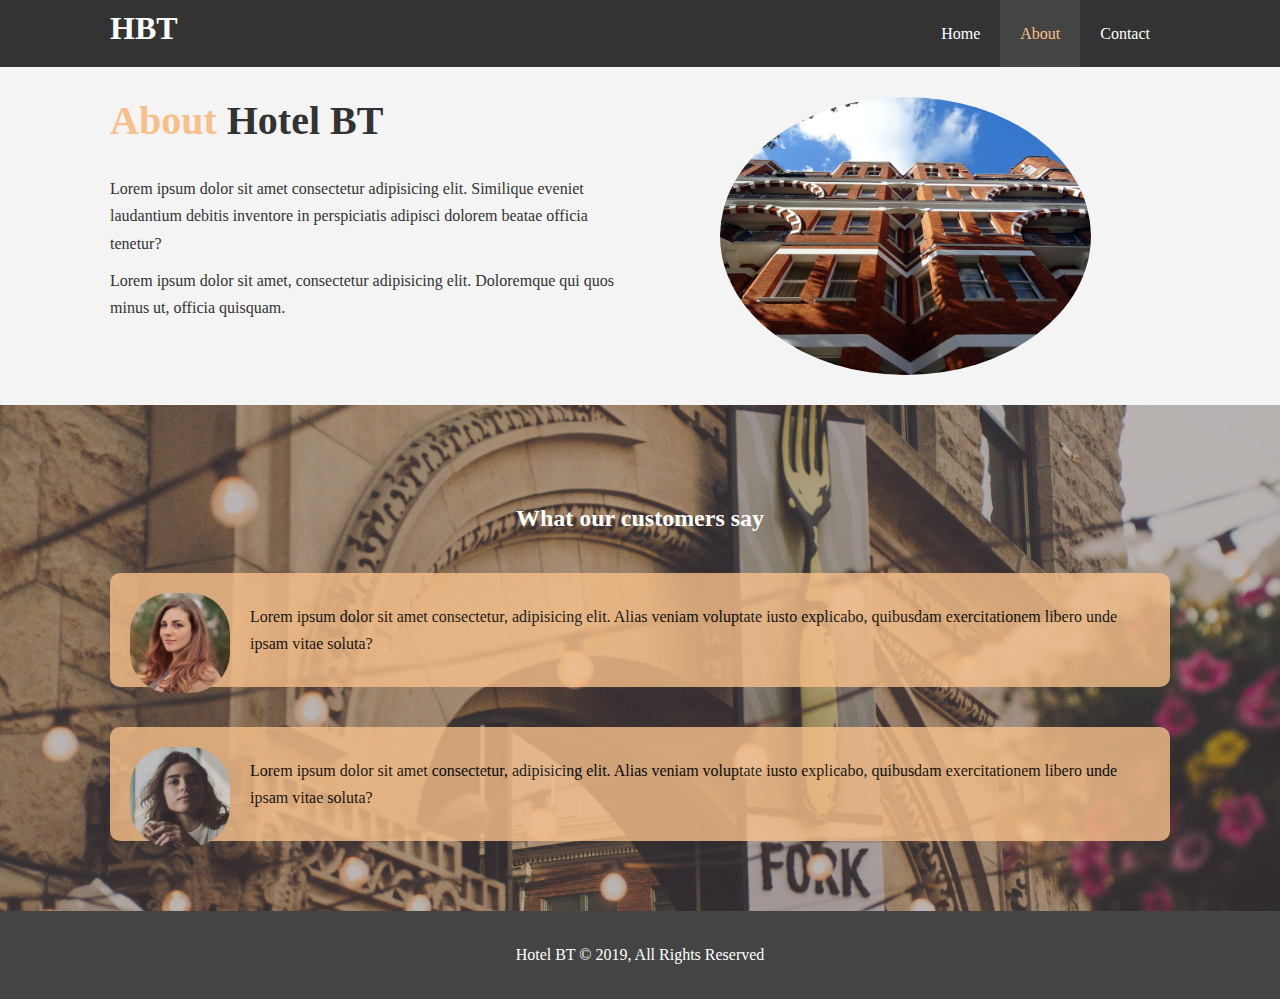
<file: about.html>
<!DOCTYPE html>
<html lang="en">
<head>
  <meta charset="UTF-8">
  <meta name="viewport" content="width=device-width, initial-scale=1.0">
  <!-- <link href="/your-path-to-fontawesome/css/all.css" rel="stylesheet">  -->
  <link rel="stylesheet" href="./css/style.css">
  <link rel="stylesheet" media="screen and (max-width:768px)" href="css/mobile.css">
  <title>Hotel BT</title>
</head>

<body>
  <header>
    <nav id="navbar">
      <div class="container">
      <h1 class="logo"><a href="index.html">HBT</a></h1>
      <ul>
        <li><a href="index.html">Home</a></li>
        <li><a class="current" href="about.html">About</a></li>
        <li><a href="contact.html">Contact</a></li>
      </ul>
    </div>
    </nav>
  </header>
    <section id="about-info" class = "bg-light py-3">
      <div class="container">
        <div class="info-left">
          <h1 class="l-heading"> <span class="text-primary">About</span> Hotel BT</h1>
          <p>Lorem ipsum dolor sit amet consectetur adipisicing elit. Similique eveniet laudantium debitis inventore in perspiciatis adipisci dolorem beatae officia tenetur?</p>
          <p>Lorem ipsum dolor sit amet, consectetur adipisicing elit. Doloremque qui quos minus ut, officia quisquam.</p>
        </div>
        <div class="info-right">
          <img src="./img/photo-2.jpg" alt="hotel">
        </div>
      </div>
  </section>

  <div class="clr"></div>

  <section id="testimonials" class="py-3">
    <div class="container">
      <h2 class="l-heading">What our customers say</h2>
      <div class="testimonial bg-primary">
        <img src="./img/person-1.jpg" alt="Guest">
        <p>Lorem ipsum dolor sit amet consectetur, adipisicing elit. Alias veniam voluptate iusto explicabo, quibusdam exercitationem libero unde ipsam vitae soluta?</p>
      </div>

      <div class="testimonial bg-primary">
        <img src="./img/person-2.jpg" alt="Guest 2">
        <p>Lorem ipsum dolor sit amet consectetur, adipisicing elit. Alias veniam voluptate iusto explicabo, quibusdam exercitationem libero unde ipsam vitae soluta?</p>
      </div>
    </div>
  </section>
  <!-- -------------------------------------------------------------- -->
  <div class="clr"></div>
  <footer id="main-footer">
    <p>Hotel BT &copy; 2019, All Rights Reserved</p>

  </footer>
</body>
</html>
</file>
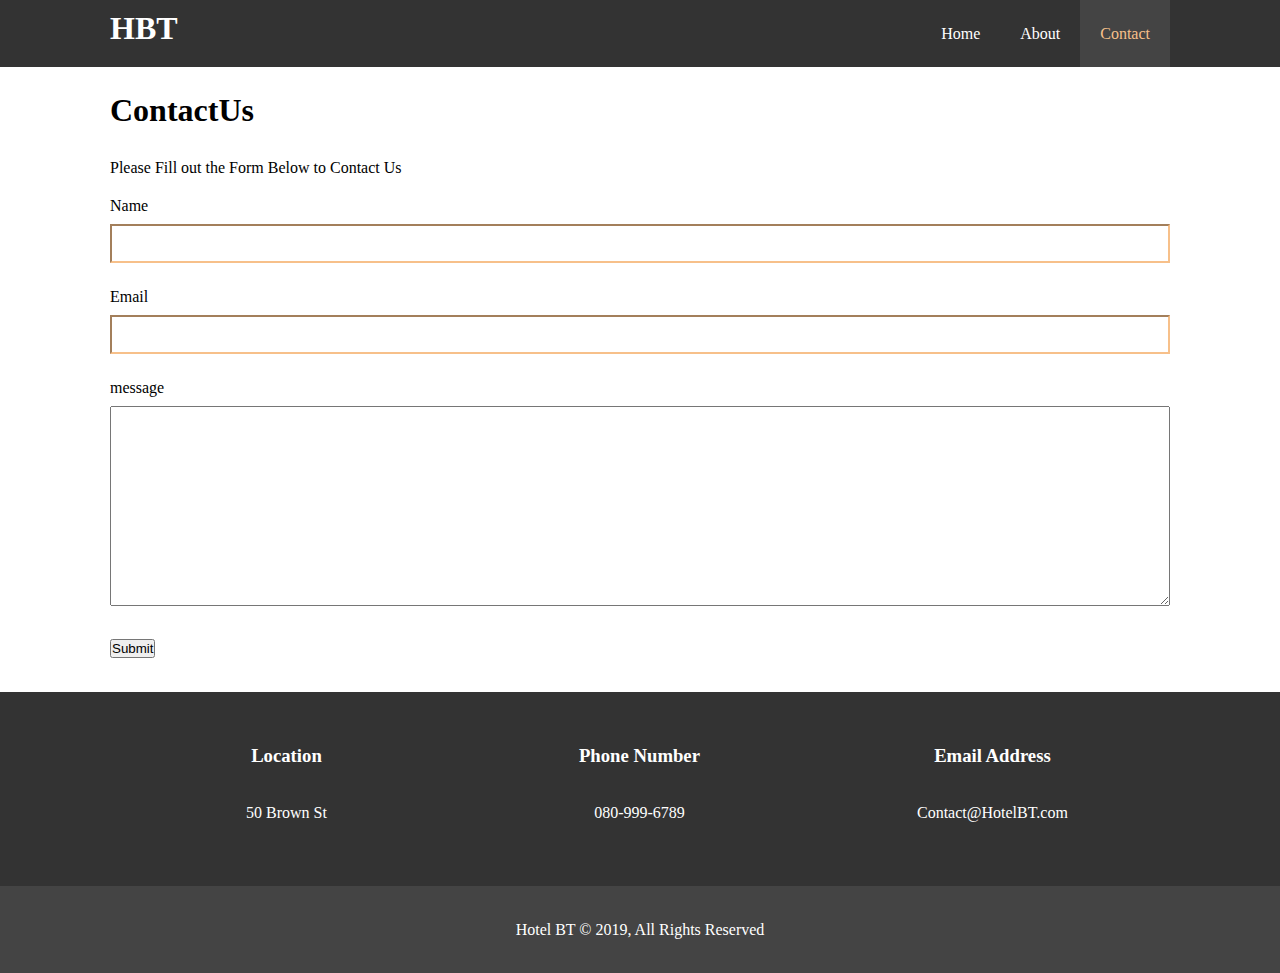
<file: contact.html>
<!DOCTYPE html>
<html lang="en">
<head>
  <meta charset="UTF-8">
  <meta name="viewport" content="width=device-width, initial-scale=1.0">
  <!-- <link href="/your-path-to-fontawesome/css/all.css" rel="stylesheet">  -->
  <link rel="stylesheet" href="./css/style.css">
  <link rel="stylesheet" media="screen and (max-width:768px)" href="./css/mobile.css">
  <title>Hotel BT</title>
</head>

<body>
  <header>
    <nav id="navbar">
      <div class="container">
      <h1 class="logo"><a href="index.html">HBT</a></h1>
      <ul>
        <li><a href="index.html">Home</a></li>
        <li><a href="about.html">About</a></li>
        <li><a class="current" href="contact.html">Contact</a></li>
      </ul>
    </div>
    </nav>
    <section id="contact-form" class="py-3">
      <div class="container">
        <h1 class="l-heading"><span>Contact</span>Us</h1>
        <p>Please Fill out the Form Below to Contact Us</p>
        <form action="process.php">
          <div class="form-group">
            <label for="name">Name</label>
            <input type="text" name="name" id="name">
          </div>
          <div class="form-group">
            <label for="email">Email</label>
            <input type="email" name="email" id="email">
          </div>
          <div class="form-group">
            <label for="message">message</label>
            <textarea name="message" id="message"></textarea>
          </div>
          <button type="submit" "btn">Submit</button>
        </form>
      </div>
    </section>

    <section id="contact-info" class="bg-dark">
      <div class="container">
        <div class="box ">
          <i class="fa fa-buildings fa-3x"></i>
          <h3>Location</h3>
          <p>50 Brown St</p>
        </div>
        <div class="box ">
          <!-- <i class="fa fa-utensils fa-3x"></i> -->
          <h3>Phone Number</h3>
          <p>080-999-6789</p>
        </div>
        <div class="box ">
          <!-- <i class="fa fa-dumbbell fa-3x"></i> -->
          <h3>Email Address</h3>
          <p>Contact@HotelBT.com</p>
        </div>
      </div>

    </section>
  <!-- -------------------------------------------------------------- -->
  <footer id="main-footer">
    <p>Hotel BT &copy; 2019, All Rights Reserved</p>

  </footer>
</body>
</html>
</file>
<file: css/mobile.css>
#navbar .logo{
  float: none;
  text-align: center;
}
#navbar ul,#nabvar ul li{
  float: none;
}
#navbar ul li a{
  padding: 5px;
  border-bottom: #444 dotted 1px;
}
/* showcase */
#showcase{
  height: 100%;
}
#showcase .showcase-content{
/* home-info */
#home-info .info-img{
  display:none;
}
#home-info .info-content{
  float: none;
  width: 100%;
}
/* boxes */
.box{
  float:none;
  width: 100%;
}
/* ABOUT */
#about-info .info-right,
#about-info .info-left{
  float: none;
  width: 100%;
}
#about-info .l-heading{
  text-align:center;
}
#about-info .info-right{
  margin-top: 30px;
}
/* contact */
#contact-info .box{
  border-bottom: #444 dotted 1px;
}
</file>
<file: css/style.css>
/* reset */
*{
  margin: 0;
  padding: 0;
  box-sizing: border-box;
}
/* main styling */
html,body{
  font-family: 'Times New Roman', Times, serif;
  line-height: 1.7em;
}
a{
  color:#333;
  text-decoration: none;
}
h1,h2,h3{
  padding-bottom: 20px;
}
p{
  margin: 10px 0;
}
/* utility classes */
.container{
  margin: auto;
  max-width: 1100px;
  overflow: auto;
  padding: 0 20px;
}
.text-primary{
  color: #f7c08a;
}
.lead{
  font-size: 20px;
}
.btn{
  display: inline-block;
  font-size: 18px;
  color: white;
  background: #333;
  padding: 13px 20px;
  border: none;
  border-radius: 3px;
  cursor: pointer;
}
.btn-light{
  color: #333;
  background: #f4f4f4;

}
.btn:hover{
  background: #f7c08a;
}
.bg-dark{
  background: #333;
  color: #ffffff;
}
.bg-light{
  background: #f4f4f4;
  color: #333;
}
.bg-primary{
  /* color: #f4f4f4; */
  background: #f7c08a;
}
.clr{
  clear: both;
}
.py-1{
  padding: 10px 0;
}
.py-2{
  padding: 20px 0;
}
.py-3{
  padding: 30px 0;
}
#about-info .l-heading{
  font-size: 40px;
  line-height: 1.2;
}
/* navbar */
#navbar{
  background-color: #333;
  color: white;
  overflow: auto;
}
#navbar a{
  color: white;
}
#navbar .logo{
  float: left;
  padding-top: 15px;
}
#navbar ul{
  list-style: none;
  float: right;
}
#navbar ul li{
  float: left;
}
#navbar ul li a{
  display: block;
  padding: 20px;
  text-align: center;
}
#navbar ul li a:hover,
#navbar ul li a.current{
  background-color: #444;
  color:#f7c08a;
}
/* showcase */
#showcase{
  background: url('../img/showcase.jpg') 
  no-repeat center center/cover;
  height: 600px;
}
#showcase .showcase-content{
  color: white;
  text-align: center;
  padding-top: 170px;
}
#showcase .showcase-content h1{
  font-size: 60px;
  line-height: 1.5em;
}
#showcase .showcase-content p{
  padding-bottom: 20px;
  line-height: 1.7em;
}
/* section */
/* home info */
#home-info{
  height: 400px;
}
#home-info .info-img{
  float: left;
  width: 50%;
  background: url('../img/photo-1.jpg') no-repeat;
  min-height: 100%;
}
#home-info .info-content{
  float: right;
  width: 50%;
  text-align: center;
  height: 100%;
  padding: 50px 30px;
  overflow: hidden;
}
#home-info .info-content p{
  padding-bottom: 30px;
}
/* features */
.box{
  float: left;
  width: 33.3%;
  padding: 50px;
  text-align: center;
}
.box i{
  margin-bottom: 10px;
}
/* about page */
/* about info */
#about-info .info-right{
  float: right;
  width: 50%;
  min-height: 100%;
}
#about-info .info-right img{
  display: block;
  width: 70%;
  margin: auto;
  border-radius: 50%;
}
#about-info .info-left{
  float: left;
  width: 50%;
  min-height: 100%;
}

/* ------------------ */
/* section2 */
#testimonials{
  height: 100%;
  padding-top: 100px;
  background: url('../img/test-bg.jpg')no-repeat
  center center/cover;
}
#testimonials .testimonial{
  margin-bottom: 40px;
  padding: 20px;
  border-radius: 10px;
  opacity: 0.8;
}
#testimonials h2{
  color: white;
  text-align: center;
  padding-bottom: 40px;
}
#testimonials .testimonial img{
  width: 100px;
  float: left;
  margin-right: 20px ;
  border-radius: 40px;
}
/*contact page  */
#contact-form .form-group{
  margin-bottom: 20px;
}
#contact-form label{
  display: block;
  margin-bottom: 5px;
}
#contact-form input,textarea{
  width: 100%;
  padding: 10px;
}
#contact-form textarea{
  height: 200px;
}
#contact-form input,textarea:focus{
  outline: none;
  border-color: #f7c08a;
}
/* footer */
#main-footer{
  text-align: center;
  background: #444;
  color: white;
  padding: 20px;
}
</file>
